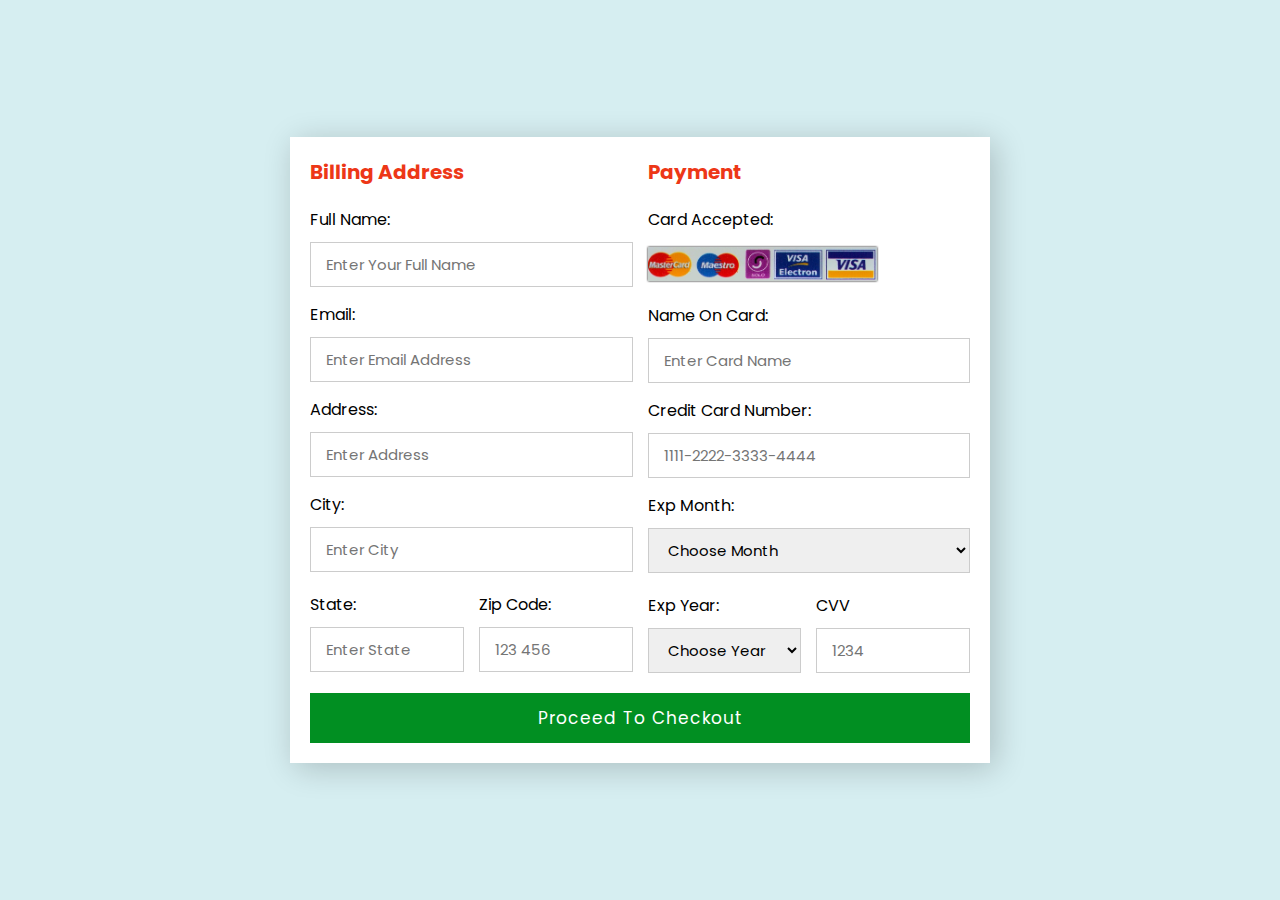
<file: payment.html>
<!DOCTYPE html>
<html lang="en">

<head>
    <meta charset="UTF-8">
    <meta name="viewport" content="width=device-width, initial-scale=1.0">
    <title>Online Payment-Page</title>
    <link rel="stylesheet" href="paystyle.css">
</head>

<body>
    <div class="container">

        <form action="#">

            <div class="row">

                <div class="col">
                    <h3 class="title">
                        Billing Address
                    </h3>

                    <div class="inputBox">
                        <label for="name">
                            Full Name:
                        </label>
                        <input type="text" id="name" placeholder="Enter your full name" required>
                    </div>

                    <div class="inputBox">
                        <label for="email">
                            Email:
                        </label>
                        <input type="text" id="email" placeholder="Enter email address" required>
                    </div>

                    <div class="inputBox">
                        <label for="address">
                            Address:
                        </label>
                        <input type="text" id="address" placeholder="Enter address" required>
                    </div>

                    <div class="inputBox">
                        <label for="city">
                            City:
                        </label>
                        <input type="text" id="city" placeholder="Enter city" required>
                    </div>

                    <div class="flex">

                        <div class="inputBox">
                            <label for="state">
                                State:
                            </label>
                            <input type="text" id="state" placeholder="Enter state" required>
                        </div>

                        <div class="inputBox">
                            <label for="zip">
                                Zip Code:
                            </label>
                            <input type="number" id="zip" placeholder="123 456" required>
                        </div>

                    </div>

                </div>
                <div class="col">
                    <h3 class="title">Payment</h3>

                    <div class="inputBox">
                        <label for="name">
                            Card Accepted:
                        </label>
                        <img src="card1.jpg" alt="credit/debit card image">
                    </div>

                    <div class="inputBox">
                        <label for="cardName">
                            Name On Card:
                        </label>
                        <input type="text" id="cardName" placeholder="Enter card name" required>
                    </div>

                    <div class="inputBox">
                        <label for="cardNum">
                            Credit Card Number:
                        </label>
                        <input type="text" id="cardNum" placeholder="1111-2222-3333-4444" maxlength="19" required>
                    </div>

                    <div class="inputBox">
                        <label for="">Exp Month:</label>
                        <select name="" id="">
                            <option value="">Choose month</option>
                            <option value="January">January</option>
                            <option value="February">February</option>
                            <option value="March">March</option>
                            <option value="April">April</option>
                            <option value="May">May</option>
                            <option value="June">June</option>
                            <option value="July">July</option>
                            <option value="August">August</option>
                            <option value="September">September</option>
                            <option value="October">October</option>
                            <option value="November">November</option>
                            <option value="December">December</option>
                        </select>
                    </div>


                    <div class="flex">
                        <div class="inputBox">
                            <label for="">Exp Year:</label>
                            <select name="" id="">
                                <option value="">Choose Year</option>
                                <option value="2023">2023</option>
                                <option value="2024">2024</option>
                                <option value="2025">2025</option>
                                <option value="2026">2026</option>
                                <option value="2027">2027</option>
                            </select>
                        </div>

                        <div class="inputBox">
                            <label for="cvv">CVV</label>
                            <input type="number" id="cvv" placeholder="1234" required>
                        </div>
                    </div>

                </div>

            </div>

            <input type="submit" value="Proceed to Checkout" class="submit_btn">
        </form>

    </div>
    <script>
        let cardNumInput =
            document.querySelector('#cardNum')

        cardNumInput.addEventListener('keyup', () => {
            let cNumber = cardNumInput.value
            cNumber = cNumber.replace(/\s/g, "")

            if (Number(cNumber)) {
                cNumber = cNumber.match(/.{1,4}/g)
                cNumber = cNumber.join(" ")
                cardNumInput.value = cNumber
            }
        })

    </script>
</body>

</html>
</file>
<file: paystyle.css>
@import url('https://fonts.googleapis.com/css2?family=Poppins:wght@100;300;400;500;600&display=swap');

* {
    margin: 0;
    padding: 0;
    box-sizing: border-box;
    border: none;
    outline: none;
    font-family: 'Poppins', sans-serif;
    text-transform: capitalize;
    transition: all 0.2s linear;
}

.container {
    display: flex;
    justify-content: center;
    align-items: center;
    min-height: 100vh;
    padding: 25px;
    background: #d6eef1;
}

.container form {
    width: 700px;
    padding: 20px;
    background: #fff;
    box-shadow: 5px 5px 30px rgba(0, 0, 0, 0.2);
}

.container form .row {
    display: flex;
    flex-wrap: wrap;
    gap: 15px;
}

.container form .row .col {
    flex: 1 1 250px;
}

.col .title {
    font-size: 20px;
    color: rgb(237, 55, 23);
    padding-bottom: 5px;
}

.col .inputBox {
    margin: 15px 0;
}

.col .inputBox label {
    margin-bottom: 10px;
    display: block;
}

.col .inputBox input,
.col .inputBox select {
    width: 100%;
    border: 1px solid #ccc;
    padding: 10px 15px;
    font-size: 15px;
}

.col .inputBox input:focus,
.col .inputBox select:focus {
    border: 1px solid #000;
}

.col .flex {
    display: flex;
    gap: 15px;
}

.col .flex .inputBox {
    flex: 1 1;
    margin-top: 5px;
}

.col .inputBox img {
    height: 34px;
    margin-top: 5px;
    filter: drop-shadow(0 0 1px #000);
}

.container form .submit_btn {
    width: 100%;
    padding: 12px;
    font-size: 17px;
    background: rgb(1, 143, 34);
    color: #fff;
    margin-top: 5px;
    cursor: pointer;
    letter-spacing: 1px;
}

.container form .submit_btn:hover {
    background: #3d17fb;
}

input::-webkit-inner-spin-button,
input::-webkit-outer-spin-button {
    display: none;
}
</file>
